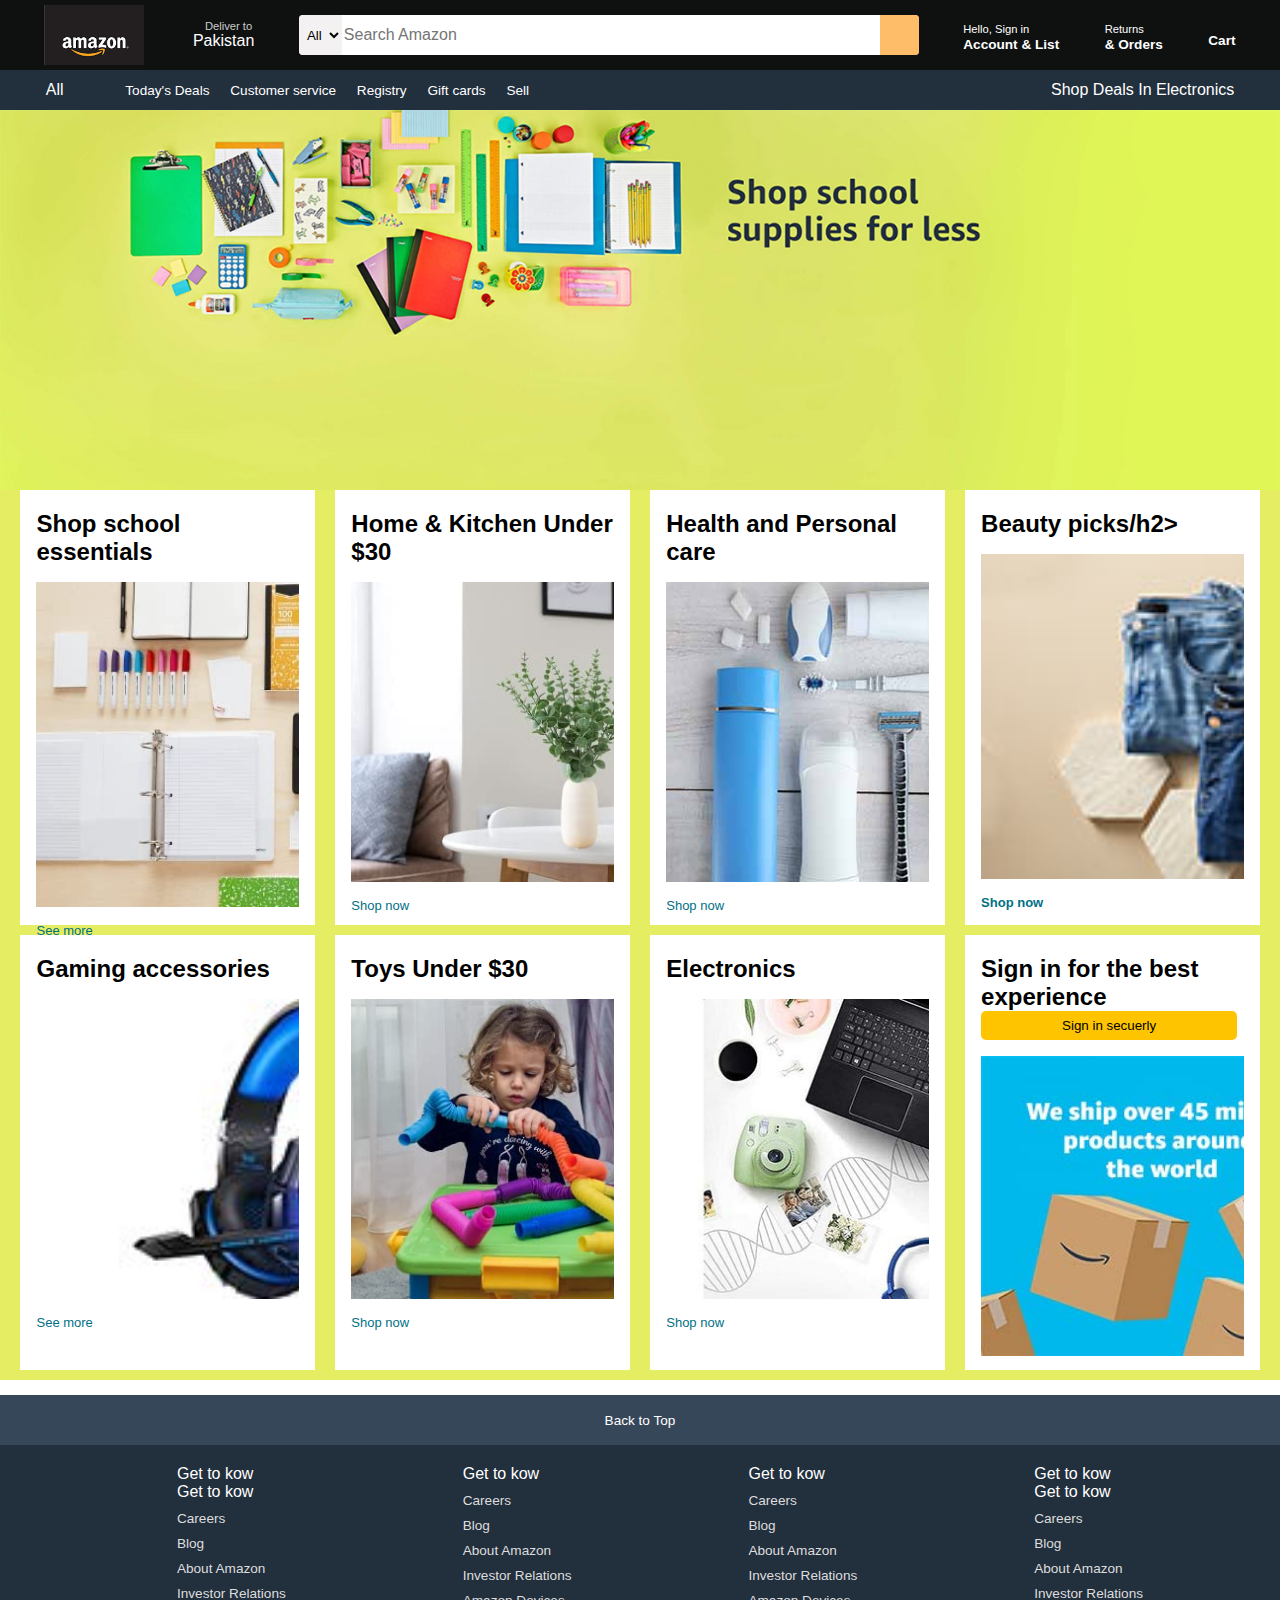
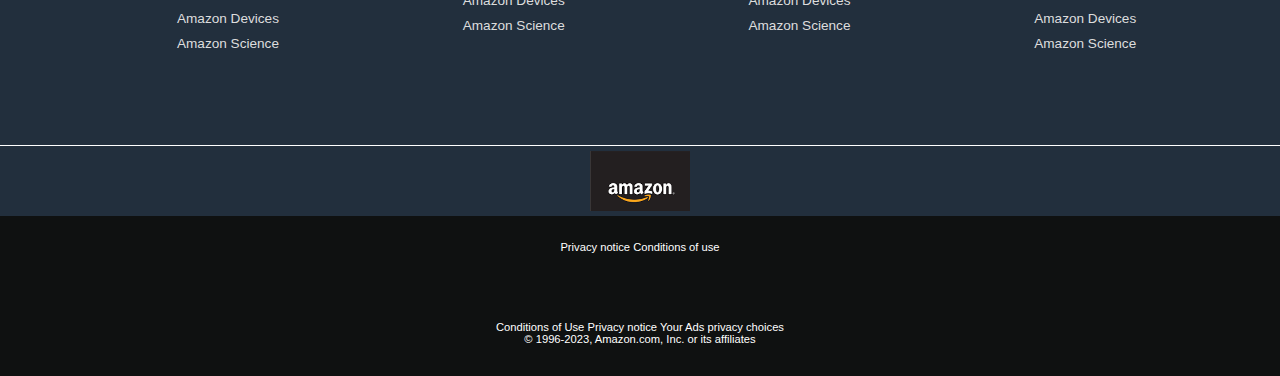
<file: Project/index.html>
<!DOCTYPE html>
<html lang="en">
<head>
    <meta charset="UTF-8">
    <meta name="viewport" content="width=device-width, initial-scale=1.0">
    <title>Amazon</title>
    <link rel="stylesheet" href="https://cdnjs.cloudflare.com/ajax/libs/font-awesome/6.4.2/css/all.min.css" integrity="sha512-z3gLpd7yknf1YoNbCzqRKc4qyor8gaKU1qmn+CShxbuBusANI9QpRohGBreCFkKxLhei6S9CQXFEbbKuqLg0DA==" crossorigin="anonymous" referrerpolicy="no-referrer" />
    <link rel="stylesheet" href="style.css">

    <!-- we will link cdn fontawsm in the same way as we did above just paste the copied link-->
</head>
<body>
    <header>
        <div class="navbar">

            <div class="navlogo border">
                <div class="logo"></div>
            </div>
        
            <div class="navadress border">
                <p class="add1">Deliver to</p>
                <div class="add-icon">
                    <i class="fa-solid fa-location-dot"></i>
                    <p class="add2">Pakistan</p>
    
                </div>
            </div>
                
       
            <div class="navsearch">
                <select class="search-select">
                    <option>All</option>
                </select>
                <input placeholder="Search Amazon" class="search-input">
                <div class="search-icon">
                    <i class="fa-solid fa-magnifying-glass"></i> 
                </div>       
            </div>
            
            <div class="navsignin border">
                <p><span>Hello, Sign in</span></p>
                <p class="navlist">Account & List</p>
            </div>

            <div class="navreturn border">
                <p><span>Returns</span></p>
                <p class="navlist">& Orders</p>
            </div>

            <div class="navcart border">
                <i class="fa-solid fa-cart-shopping"></i>
                Cart
            </div>
        </div>

        <div class="panel">
            <div class="panel-all border">
                <i class="fa-solid fa-bars"></i>
                All
            </div>

            <div class="panel-ops">
                <p class="border">Today's Deals</p>
                <p class="border">Customer service</p>
                <p class="border">Registry</p>
                <p class="border">Gift cards</p>
                <p class="border">Sell</p>
            </div>

            <div class="panel-deals border">
                Shop Deals In Electronics
            </div>
        </div>

    </header>
    <div class="hero-sec">
        <!-- <div class="hero-msg">
            <p>here is the text line for the former version of Amazon. this is just to see the display.<a href="click here">click here</a> </p>
        </div> -->
    </div>

    <div class="shop-sec">
        <div class="box1 box">
            <div class="box-content">
                <h2>Shop school essentials</h2>
                <div class="bx1-img" style="background-image: url('box1.jpg');"></div>
                <p>See more</p>
            </div>
        </div>
    
        
        <div class="box2 box">
            <div class="box-content">
                <h2>Home & Kitchen Under $30</h2>
                <div class="bx-img" style="background-image: url('box2.jpg');"></div>
                <p>Shop now</p>
            </div>
        </div>
         
        <div class="box3 box">
          <div class="box-content">
             <h2>Health and Personal care</h2>
             <div class="bx-img" style="background-image: url('box3.jpg');"></div>
             <p>Shop now</p>
        </div>
    </div>

        <div class="box4 box"><div class="box-content">
                <h2>Beauty picks/h2>
                <div class="bx4-img" style="background-image: url('box4.jpg');"></div>
                <p>Shop now </p>
            
            </div>
        </div>
    </div>
 
    <!-- if cpypasting the abov shopsec briings all the box inline then use flex_wrap -->

    <div class="shop-sec row2">
        <div class="box5 box">
            <div class="box-content">
                <h2>Gaming accessories</h2>
                <div class="bx-img" style="background-image: url('box5.jpg');"></div>
                <p>See more</p>
            </div>
        </div>
    
        
        <div class="box6 box">
            <div class="box-content">
                <h2>Toys Under $30 </h2>
                <div class="bx-img" style="background-image: url('box6.jpg');"></div>
                <p>Shop now</p>
            </div>
        </div>
         
        <div class="box7 box">
            <div class="box-content">
             <h2>Electronics</h2>
             <div class="bx-img" style="background-image: url('box7.jpg');"></div>
             <p>Shop now</p>
        </div>
    </div>

        <div class="box8 box">
            <div class="box-content">
               <h2>Sign in for the best experience</h2>
               <button>Sign in secuerly</button>                
                <div class="bx-img" style="background-image: url('box8.jpg');"></div>          
            </div>
        </div>
    </div>

    <footer>
        <div class="foot-panel1">
            Back to Top
        </div>
        <div class="foot-panel2">
            <ul>
                <p>Get to kow</p>
                <p>Get to kow</p>
                <a> Careers</a>
                <a> Blog</a>
                <a> About Amazon</a>
                <a>Investor Relations</a>
                <a>  Amazon Devices</a>
                <a> Amazon Science</a>

            </ul>

            <ul>
                <p>Get to kow</p>
                <a> Careers</a>
                <a> Blog</a>
                <a> About Amazon</a>
                <a>Investor Relations</a>
                <a>  Amazon Devices</a>
                <a> Amazon Science</a>

            </ul>

            <ul>
                <p>Get to kow</p>
                <a> Careers</a>
                <a> Blog</a>
                <a> About Amazon</a>
                <a>Investor Relations</a>
                <a>  Amazon Devices</a>
                <a> Amazon Science</a>

            </ul>

            <ul>
                <p>Get to kow</p>
                <p>Get to kow</p>
                <a> Careers</a>
                <a> Blog</a>
                <a> About Amazon</a>
                <a>Investor Relations</a>
                <a>  Amazon Devices</a>
                <a> Amazon Science</a>

            </ul>
        </div>

        <div class="foot-panel3">
            <div class="logo"></div>
        </div>
        <div class="foot-panel4">
            <div class="pages">
                <a>Privacy notice</a>
                <a>Conditions of use</a>
            </div>
        </div>
        
        <div class="foot-panel4">
            <div class="pages">
                <a>Conditions of Use</a>
                <a>Privacy notice</a>
                <a>Your Ads privacy choices</a>
            </div>
            <div class="copyright">© 1996-2023, Amazon.com, Inc. or its affiliates
                
            </div>
        </div>
    </footer>

</body>
</html>
</file>
<file: Project/style.css>
*{
    margin: 0;
    font-family: Arial;
    border: border-box;
}
.navbar{ height: 70px;
    background-color:#0f1111 ;
    color: white;
  align-items: center;
  display:flex;
  justify-content: space-evenly;
}

.navlogo{ height:60px; width: 100px;
    
    }
   

.logo{background-image: url(logo2.png);
    background-size: cover; 
    height: 60px; width: 100%;
    
}


 .border{
    border: 1.5px solid transparent;
}  

.border:hover{
border: 1.5px solid white; }

/* box2 */
.add1{color: #cccccc;
    font-size: 0.7rem;
    margin-left: 15px;

}
.add2{font-size: 1rem;
    margin-left: 3px;
}

.add-icon{
    display: flex;
    align-items: center;
}


/* box3 */
.navsearch{display: flex;
    justify-content: space-evenly;
    background-color: pink;
    width: 620px;
    height: 40px;
    border-radius: 4px;
}

.navsearch:hover{
    border: 2px solid orange;
}

.search-select{
    background-color: #f3f3f3f3;
    width: 50px;
    text-align: center;
     border-top-left-radius:4px ;
    border-bottom-left-radius: 4px;
    border: none;
}
.search-input{
    width: 100%;
    font-size: 1rem;
    border: none;
}
.search-icon{
    width: 45px;
    display: flex;
    justify-content: center;
    align-items: center;
    font-size: 1.2rem;  /* text align also works */
    background-color: #febd68;
    border-top-right-radius: 4px;
    border-bottom-right-radius: 4px;
    color: #0f1111;
}

/* BOx4 */
span{font-size: 0.7rem;}

.navlist{
    font-size: 0.85rem;
    font-weight: 700;
}

/* BOx6 
there is universal selector as well as special (using i mean all the iconss inside the class) */

.navcart i {
    font-size: 30px;

}

.navcart{
    font-size: 0.85rem;
    font-weight: 700;
}

/* Panels */
.panel{
    height: 40px;
    background-color: #222f3d;
    display: flex;
    color: white; 
    align-items: center;
    justify-content: space-evenly;
}

.panel-ops p{
    display: inline;
  margin-left: 15px;
}

.panel-ops{width: 70%;
    font-size: 0.85rem;
}

.pannel-deals{
    font-size: 0.9rem;
    font-weight: 700;
}

/* hero section */

.hero-sec{
    background-image: url(hero.jpg);
    height: 380px;
    background-size: cover;
    display: flex;
    justify-content: center;
    align-items: flex-end;
}

/* .hero-msg{
    background-color: white;
    color: black;
    height: 40px;
    display: flex;
    align-items: center;
    justify-content: center;
    font-size: 0.85rem;
    width:80%;
    margin-bottom: 25px;} */
/* 
.hero-msg a{
    background-color: #007185;
} */



/* shop section */
.shop-sec{
    display: flex;
    flex-wrap: wrap;
    justify-content: space-evenly;
    background-color:rgb(229, 238, 98);
   

}
.box{
    height: 400px;
    width: 23%;
   
    background-color: white;
    padding: 20px 0px 15px;
    margin-bottom: 10px;
 
}


.bx-img{
    height: 300px;
    background-size: cover;
    margin-top: 1rem;
    margin-bottom: 1rem;
}

.bx1-img{
    height: 300px;
    background-size: cover;
    margin-top: 1rem;
    margin-bottom: 1rem;
    /* padding-bottom: 25px; */
    padding-top: 25px;
}

.bx4-img{
    height: 300px;
    background-size: cover;
    margin-top: 1rem;
    margin-bottom: 1rem;
    /* padding-bottom: 25px; */
    padding-top: 25px;
}



.box-content{
     margin-left: 1rem;
    margin-right: 1rem;

}
.box-content p{color: #007185;
    padding-bottom: 25px;
    font-size: small;

}

button{ background-color:rgb(255, 196, 0);
    height: 29px;
    width: 256px;
    /* border-radius: 5%; */
    border-top-left-radius:5px ;
    border-bottom-left-radius: 5px;
    border-top-right-radius:5px ;
    border-bottom-right-radius: 5px;
    border: none;
    position: static;

}


.sign-in{
    background-color: blue;
    height: 50px;
    width: 300px;
}

/* footer */

footer{
    margin-top: 15px;
}
.foot-panel1{
    background-color: #37475a;
    color: white;
    height: 50px;
    display: flex;
    justify-content: center;
    align-items: center;
    font-size: 0.85rem;
}

.foot-panel2{
    background-color: #222f3d;
    color:white;
    height: 300px;
    display: flex;
   justify-content: space-evenly;


}
ul{
    margin-top: 20px;
}

ul a{
    display: block;
    font-size: 0.85rem;
    margin-top: 10px;
    color: #dddddd;
}

.foot-panel3{
    background-color: #222f3d;
    color: white;
   border-top: 0.5px solid white ;
   height: 70px;
   display: flex;
   justify-content: center;
   align-items: center;
}

.logo{
background-image: url('logo.png');
background-size: cover;
width: 100px;

}

.foot-panel4{
    background-color: #0f1111;
    color: white;
    height: 80px;
    font-size: 0.7rem;
    text-align: center;
} 


.pages{
   
    padding-top: 25px;}
</file>
